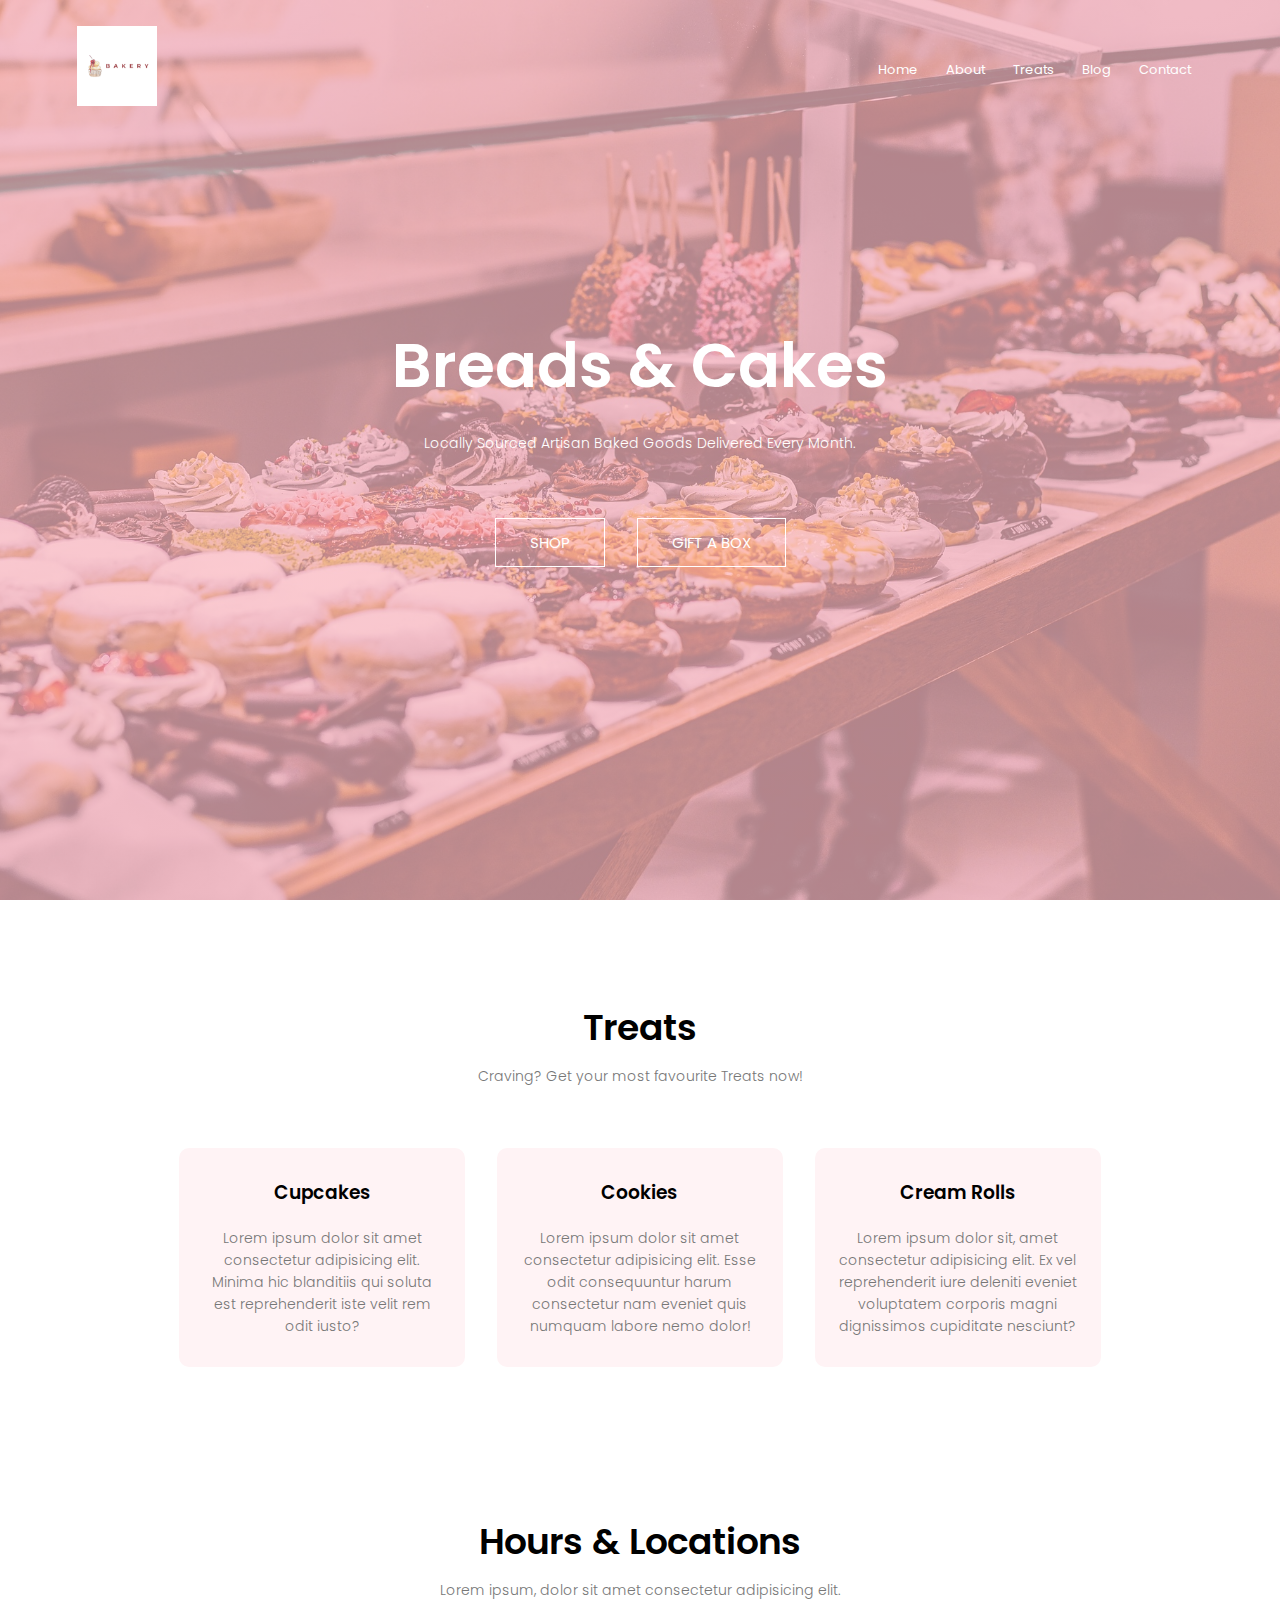
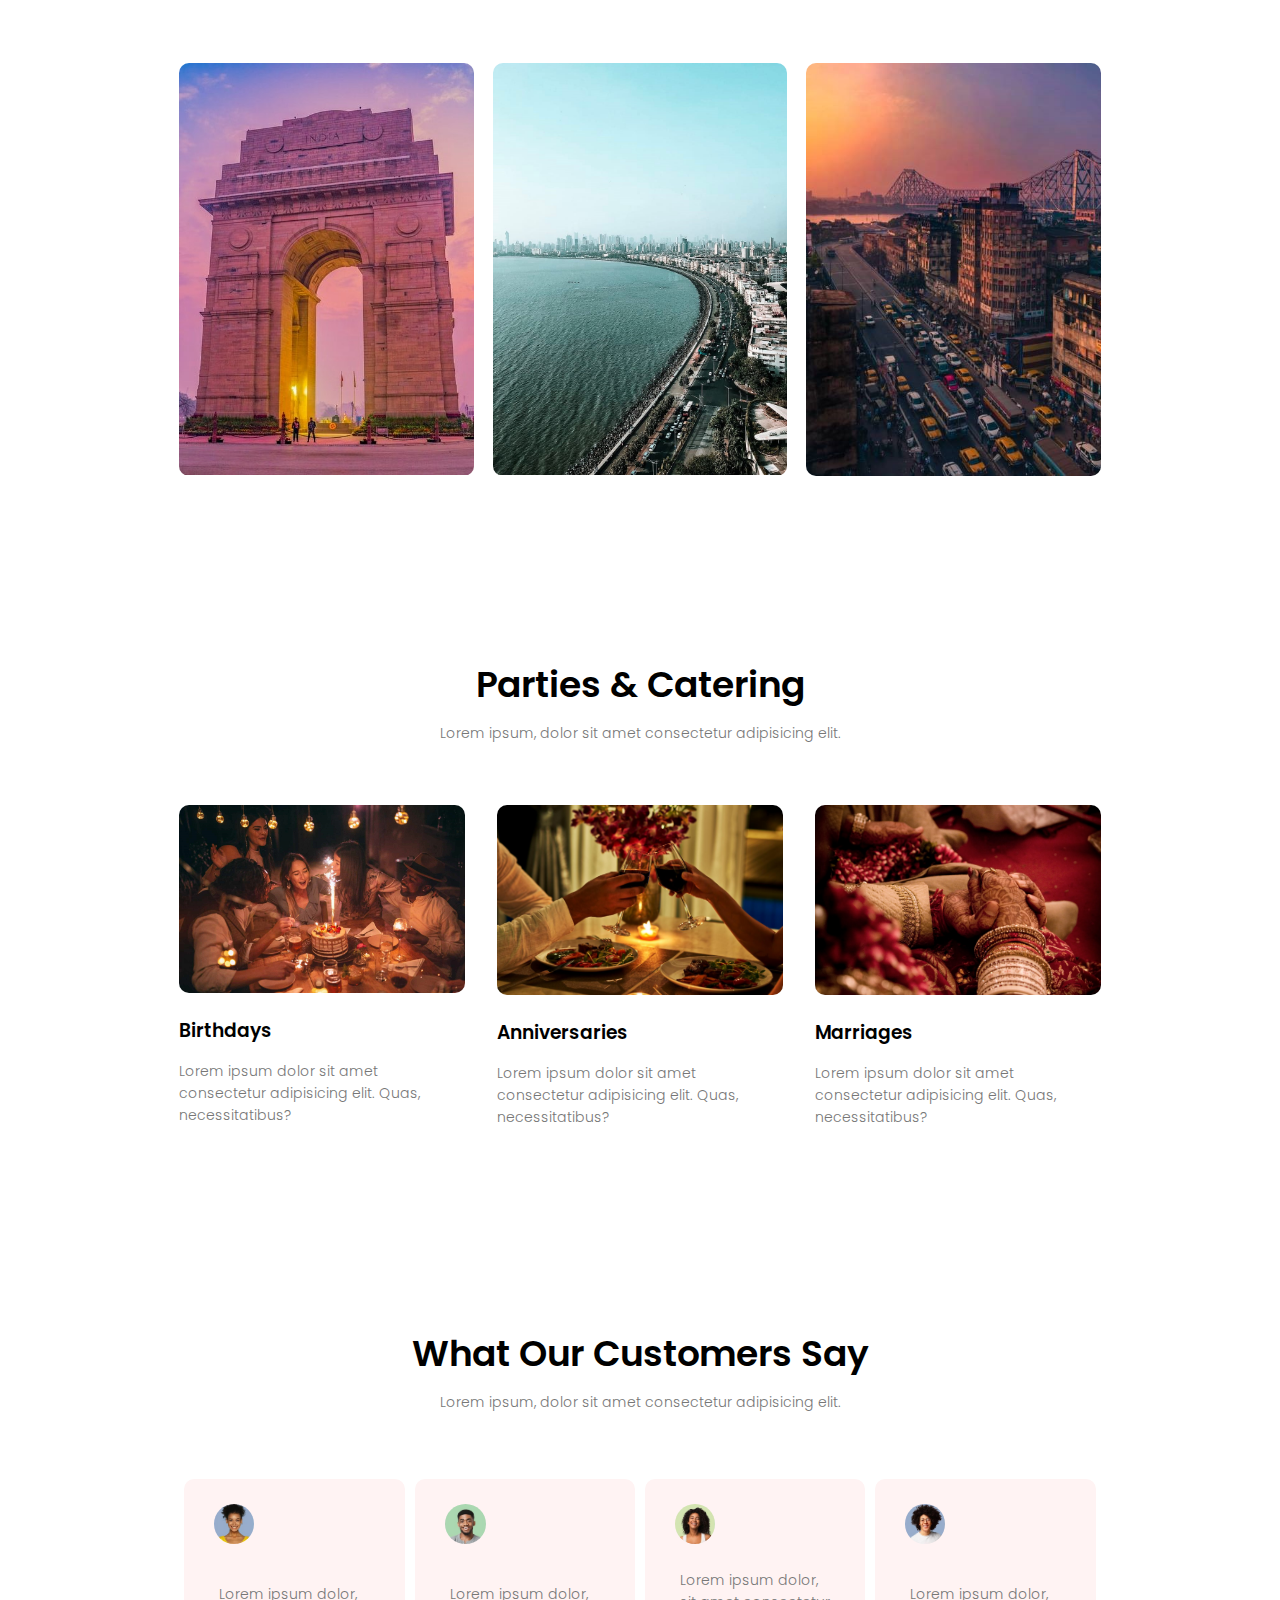
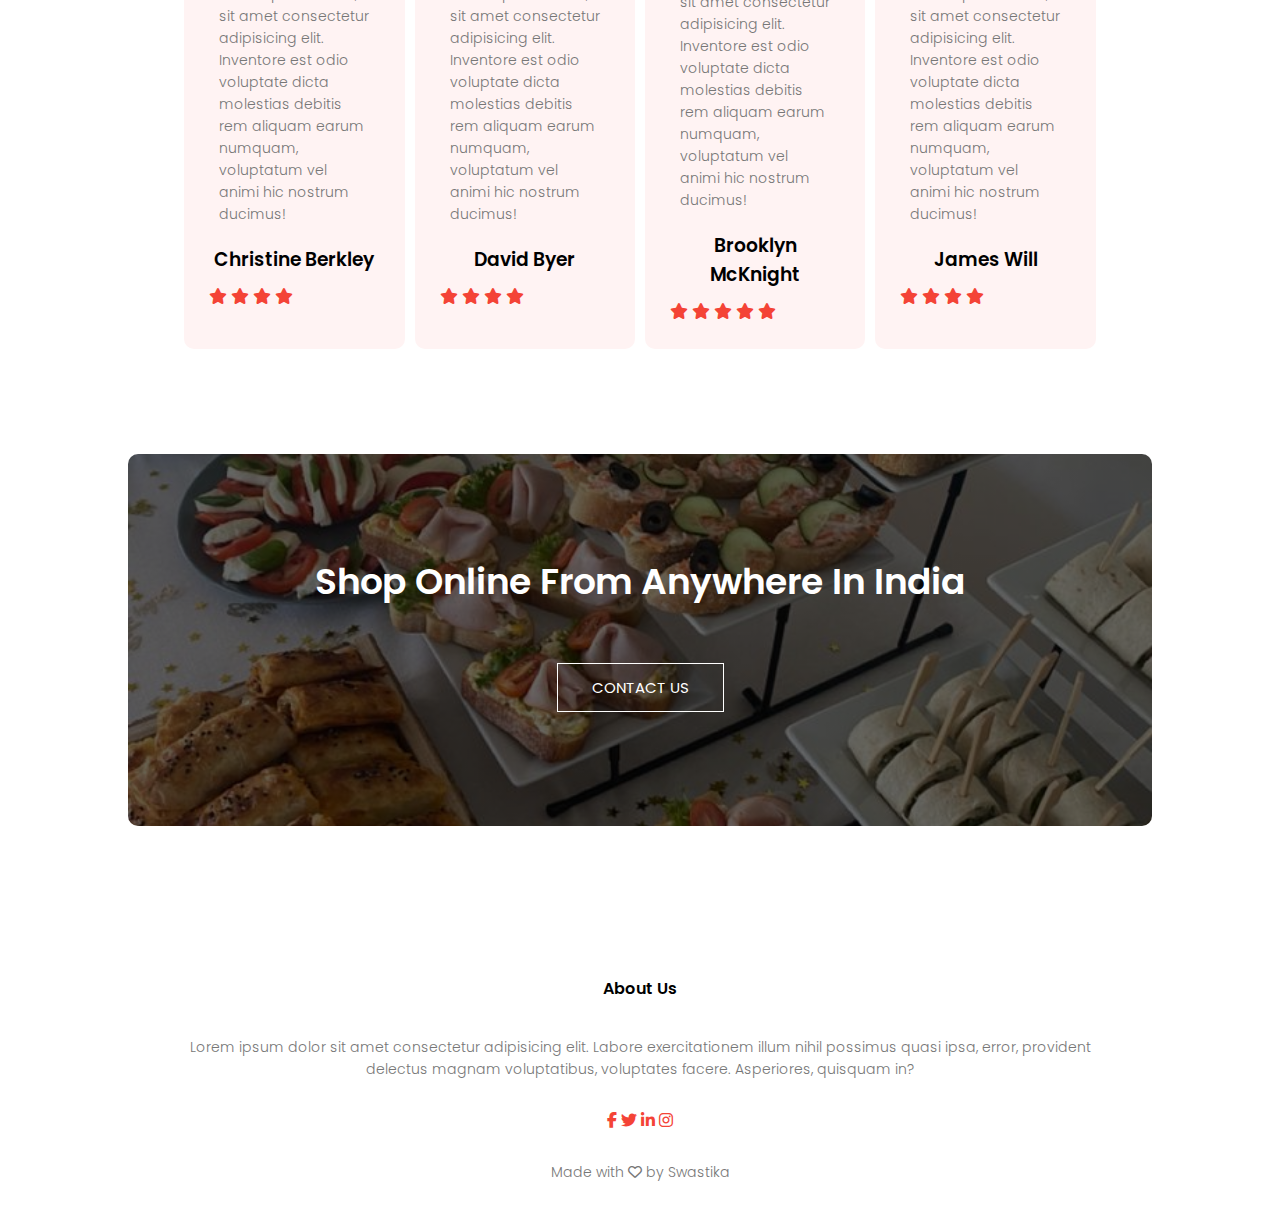
<file: index.html>
<!DOCTYPE html>
<html lang="en">
<head>
    <meta charset="UTF-8">
    <meta http-equiv="X-UA-Compatible" content="IE=edge">
    <meta name="viewport" content="width=device-width, initial-scale=1.0">
    <title>Bakery Website</title>
    <link rel="stylesheet" href="style.css">
    <link rel="preconnect" href="https://fonts.googleapis.com">
    <link rel="preconnect" href="https://fonts.gstatic.com" crossorigin>
    <link href="https://fonts.googleapis.com/css2?family=Poppins:ital,wght@0,100;0,200;0,300;0,400;0,500;0,600;0,700;1,100;1,600&display=swap" rel="stylesheet">
    <link href="https://cdnjs.cloudflare.com/ajax/libs/font-awesome/6.1.1/css/all.min.css" rel="stylesheet">
</head>
<body>
    <section class="header">
        <nav>
            <a href="index.html"><img src="images/Bakery.png" height="80px"></a>
            <div class="nav-links" id="navLinks">
                <i class="fa fa-times" onclick="hideMenu()"></i>
                <ul>
                    <li><a href="index.html">Home</a></li>
                    <li><a href="about.html">About</a></li>
                    <li><a href="treats.html">Treats</a></li>
                    <!-- <li><a href="">Hours & Locations</a></li> -->
                    <li><a href="blog.html">Blog</a></li>
                    <li><a href="contact.html">Contact</a></li>
                </ul>
            </div>
            <i class="fa fa-bars" onclick="showMenu()"></i>
        </nav>
        <div class="text-box">
            <h1>Breads & Cakes</h1>
            <p>Locally Sourced Artisan Baked Goods Delivered Every Month.</p>
            <a href="" class="hero-btn">SHOP</a>
            <a href="" class="hero-btn">GIFT A BOX</a>
        </div>
    </section>
    <!-- Treats -->
    <section class="treats">
        <h1>Treats</h1>
        <p>Craving? Get your most favourite Treats now!</p>
        <div class="row">
            <div class="treats-col">
                <h3>Cupcakes</h3>
                <p>Lorem ipsum dolor sit amet consectetur adipisicing elit. Minima hic blanditiis qui soluta est reprehenderit iste velit rem odit iusto?</p>
            </div>
            <div class="treats-col">
                <h3>Cookies</h3>
                <p>Lorem ipsum dolor sit amet consectetur adipisicing elit. Esse odit consequuntur harum consectetur nam eveniet quis numquam labore nemo dolor!</p>
            </div>
            <div class="treats-col">
                <h3>Cream Rolls</h3>
                <p>Lorem ipsum dolor sit, amet consectetur adipisicing elit. Ex vel reprehenderit iure deleniti eveniet voluptatem corporis magni dignissimos cupiditate nesciunt?</p>
            </div>
        </div>
    </section>
    <!-- Hours & Locations -->
    <section class="hoursnlocations">
        <h1>Hours & Locations</h1>
        <p>Lorem ipsum, dolor sit amet consectetur adipisicing elit.</p>
        <div class="row">
            <div class="campus-col">
                <img src="images/Delhi.jpg" alt="">
                <div class="layer">
                    <h3>NEW DELHI</h3>
                </div>
            </div>
            <div class="campus-col">
                <img src="images/mumbai1.jpg" alt="">
                <div class="layer">
                    <h3>MUMBAI</h3>
                </div>
            </div>
            <div class="campus-col">
                <img src="images/kolkata1.jpg" alt="">
                <div class="layer">
                    <h3>KOLKATA</h3>
                </div>
            </div>
        </div>
    </section>
    <!-- Parties & Catering -->
    <section class="partiesncatering">
        <h1>Parties & Catering</h1>
        <p>Lorem ipsum, dolor sit amet consectetur adipisicing elit.</p>
        <div class="row">
            <div class="pnc-col">
                <img src="images/birthday.jpg">
                <h3>Birthdays</h3>
                <p>Lorem ipsum dolor sit amet consectetur adipisicing elit. Quas, necessitatibus?</p>
            </div>
            <div class="pnc-col">
                <img src="images/anniversary.jpeg">
                <h3>Anniversaries</h3>
                <p>Lorem ipsum dolor sit amet consectetur adipisicing elit. Quas, necessitatibus?</p>
            </div>
            <div class="pnc-col">
                <img src="images/marriage1.jpg">
                <h3>Marriages</h3>
                <p>Lorem ipsum dolor sit amet consectetur adipisicing elit. Quas, necessitatibus?</p>
            </div>
        </div>
    </section>
    <!-- Testimonials -->
    <section class="testimonials">
        <h1>What Our Customers Say</h1>
        <p>Lorem ipsum, dolor sit amet consectetur adipisicing elit.</p>
        <div class="row">
            <div class="testimonial-col">
                <img src="images/user1.jpg">
                <div>
                    <p>Lorem ipsum dolor, sit amet consectetur adipisicing elit. Inventore est odio voluptate dicta molestias debitis rem aliquam earum numquam, voluptatum vel animi hic nostrum ducimus!</p>
                    <h3>Christine Berkley</h3>
                    <i class="fa fa-star"></i>
                    <i class="fa fa-star"></i>
                    <i class="fa fa-star"></i>
                    <i class="fa fa-star"></i>
                    <i class="fa fa-star-o"></i>
                </div>
            </div>
            <div class="testimonial-col">
                <img src="images/user2.jpg">
                <div>
                    <p>Lorem ipsum dolor, sit amet consectetur adipisicing elit. Inventore est odio voluptate dicta molestias debitis rem aliquam earum numquam, voluptatum vel animi hic nostrum ducimus!</p>
                    <h3>David Byer</h3>
                    <i class="fa fa-star"></i>
                    <i class="fa fa-star"></i>
                    <i class="fa fa-star"></i>
                    <i class="fa fa-star"></i>
                    <i class="fa fa-star-half-o"></i>
                </div>
            </div>
            <div class="testimonial-col">
                <img src="images/user3.jpg">
                <div>
                    <p>Lorem ipsum dolor, sit amet consectetur adipisicing elit. Inventore est odio voluptate dicta molestias debitis rem aliquam earum numquam, voluptatum vel animi hic nostrum ducimus!</p>
                    <h3>Brooklyn McKnight</h3>
                    <i class="fa fa-star"></i>
                    <i class="fa fa-star"></i>
                    <i class="fa fa-star"></i>
                    <i class="fa fa-star"></i>
                    <i class="fa fa-star"></i>
                </div>
            </div>
            <div class="testimonial-col">
                <img src="images/user4.jpg">
                <div>
                    <p>Lorem ipsum dolor, sit amet consectetur adipisicing elit. Inventore est odio voluptate dicta molestias debitis rem aliquam earum numquam, voluptatum vel animi hic nostrum ducimus!</p>
                    <h3>James Will</h3>
                    <i class="fa fa-star"></i>
                    <i class="fa fa-star"></i>
                    <i class="fa fa-star"></i>
                    <i class="fa fa-star"></i>
                    <i class="fa fa-star-o"></i>
                </div>
            </div>
        </div>
    </section>
    <!-- Call To Action -->
    <section class="cta">
        <h1>Shop Online From Anywhere In India</h1>
        <a class="hero-btn" href="contact.html">CONTACT US</a>
    </section>
    <!-- Footer -->
    <section class="footer">
        <h4>About Us</h4>
        <p>Lorem ipsum dolor sit amet consectetur adipisicing elit. Labore exercitationem illum nihil possimus quasi ipsa, error, provident <br> delectus magnam voluptatibus, voluptates facere. Asperiores, quisquam in?</p>
        <div class="icons">
            <i class="fa-brands fa-facebook-f"></i>
            <i class="fa-brands fa-twitter"></i>
            <i class="fa-brands fa-linkedin-in"></i>
            <i class="fa-brands fa-instagram"></i>
        </div>
        <p>Made with <i class="fa-regular fa-heart"></i> by Swastika</p>
    </section>





    <!-- Javascript for Toggle Menu -->
    <script>
        var navLinks = document.getElementById("navLinks");
        function showMenu(){
            navLinks.style.right = "0";
        }
        function hideMenu(){
            navLinks.style.right = "-200px";
        }
    </script>
</body>
</html>
</file>
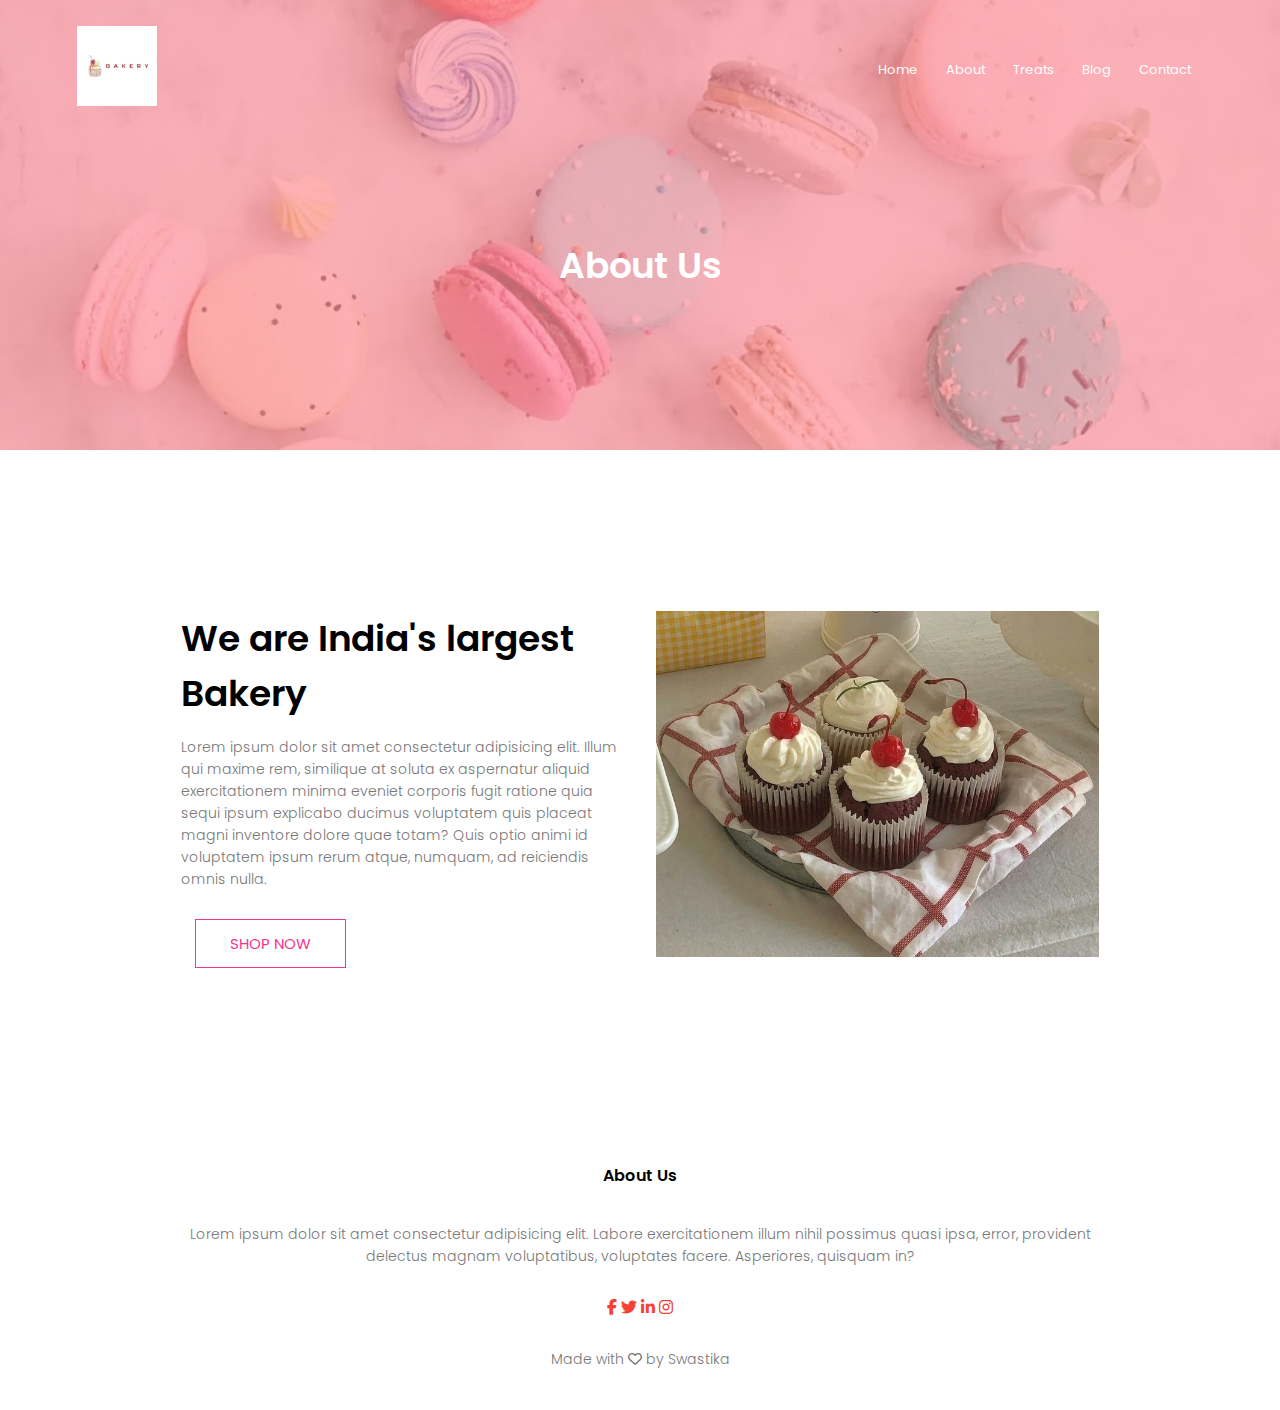
<file: about.html>
<!DOCTYPE html>
<html lang="en">
<head>
    <meta charset="UTF-8">
    <meta http-equiv="X-UA-Compatible" content="IE=edge">
    <meta name="viewport" content="width=device-width, initial-scale=1.0">
    <title>Bakery Website</title>
    <link rel="stylesheet" href="style.css">
    <link rel="preconnect" href="https://fonts.googleapis.com">
    <link rel="preconnect" href="https://fonts.gstatic.com" crossorigin>
    <link href="https://fonts.googleapis.com/css2?family=Poppins:ital,wght@0,100;0,200;0,300;0,400;0,500;0,600;0,700;1,100;1,600&display=swap" rel="stylesheet">
    <link href="https://cdnjs.cloudflare.com/ajax/libs/font-awesome/6.1.1/css/all.min.css" rel="stylesheet">
</head>
<body>
    <section class="sub-header">
        <nav>
            <a href="index.html"><img src="images/Bakery.png" height="80px"></a>
            <div class="nav-links" id="navLinks">
                <i class="fa fa-times" onclick="hideMenu()"></i>
                <ul>
                    <li><a href="index.html">Home</a></li>
                    <li><a href="about.html">About</a></li>
                    <li><a href="treats.html">Treats</a></li>
                    <!-- <li><a href="">Hours & Locations</a></li> -->
                    <li><a href="blog.html">Blog</a></li>
                    <li><a href="contact.html">Contact</a></li>
                </ul>
            </div>
            <i class="fa fa-bars" onclick="showMenu()"></i>
        </nav>
        <h1>About Us</h1>
    </section>
    <!-- About Us Content -->
    <section class="about-us">
        <div class="row">
            <div class="about-col">
                <h1>We are India's largest Bakery</h1>
                <p>Lorem ipsum dolor sit amet consectetur adipisicing elit. Illum qui maxime rem, similique at soluta ex aspernatur aliquid exercitationem minima eveniet corporis fugit ratione quia sequi ipsum explicabo ducimus voluptatem quis placeat magni inventore dolore quae totam? Quis optio animi id voluptatem ipsum rerum atque, numquam, ad reiciendis omnis nulla.</p>
                <a class="hero-btn red-btn" href="">SHOP NOW</a>
            </div>
            <div class="about-col">
                <img src="images/Aboutus.jpg" alt="">
            </div>
        </div>
    </section>


    <!-- Footer -->
    <section class="footer">
        <h4>About Us</h4>
        <p>Lorem ipsum dolor sit amet consectetur adipisicing elit. Labore exercitationem illum nihil possimus quasi ipsa, error, provident <br> delectus magnam voluptatibus, voluptates facere. Asperiores, quisquam in?</p>
        <div class="icons">
            <i class="fa-brands fa-facebook-f"></i>
            <i class="fa-brands fa-twitter"></i>
            <i class="fa-brands fa-linkedin-in"></i>
            <i class="fa-brands fa-instagram"></i>
        </div>
        <p>Made with <i class="fa-regular fa-heart"></i> by Swastika</p>
    </section>





    <!-- Javascript for Toggle Menu -->
    <script>
        var navLinks = document.getElementById("navLinks");
        function showMenu(){
            navLinks.style.right = "0";
        }
        function hideMenu(){
            navLinks.style.right = "-200px";
        }
    </script>
</body>
</html>
</file>
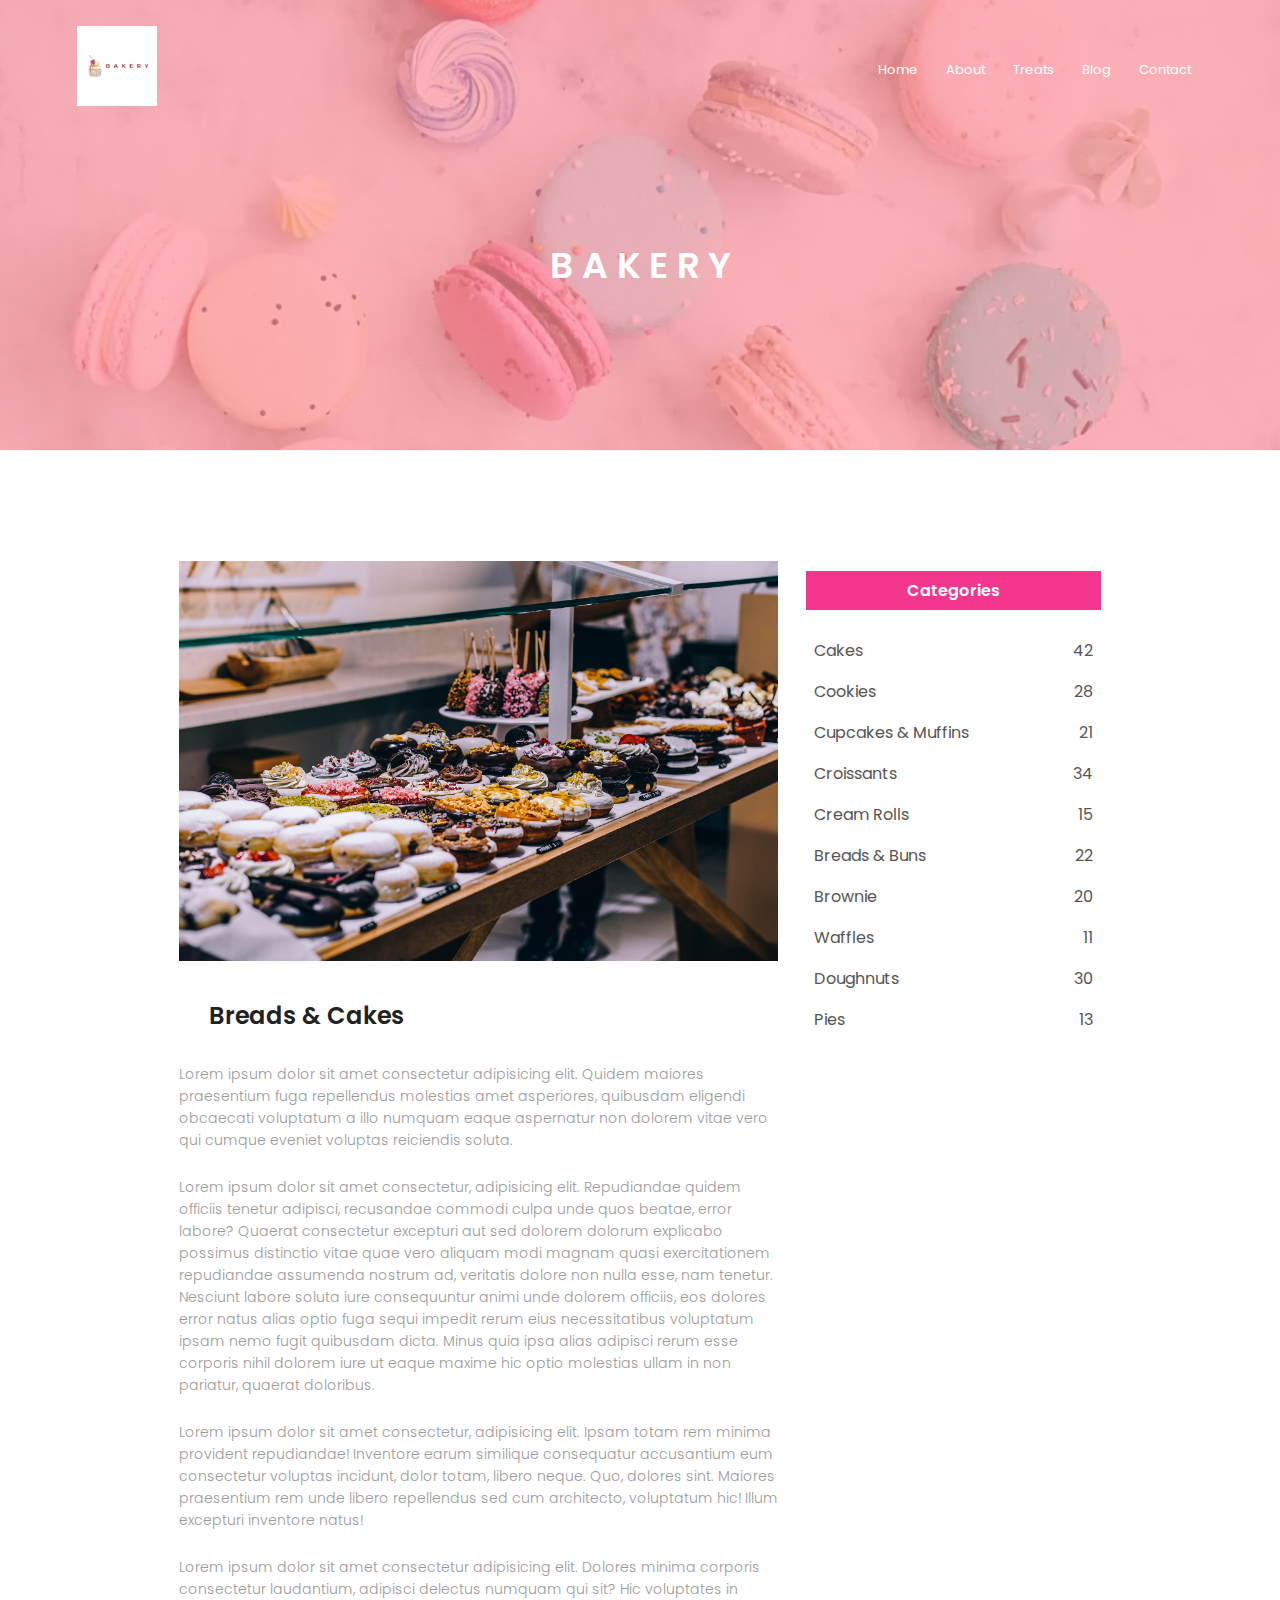
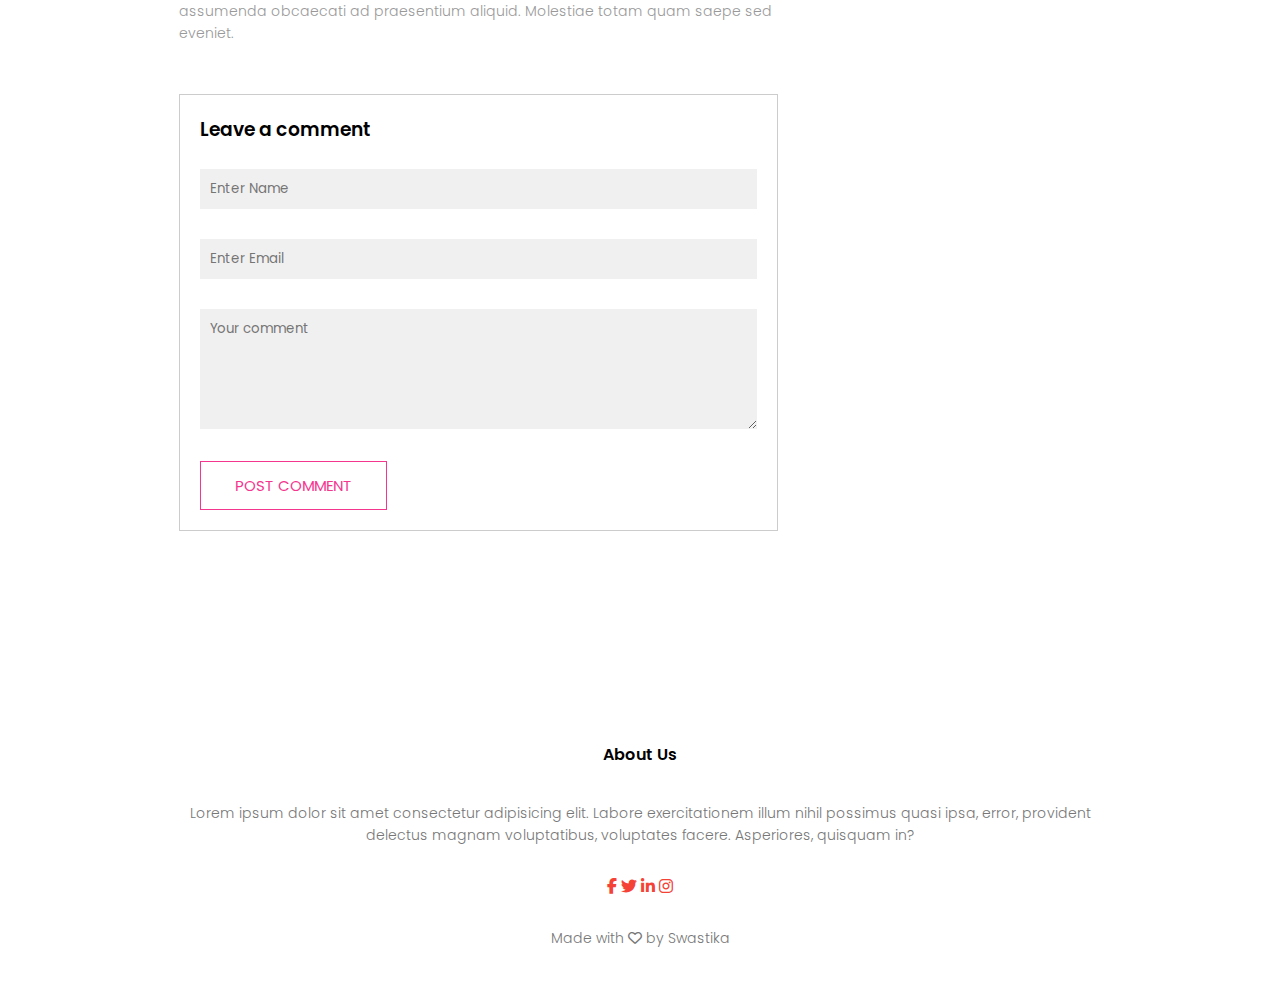
<file: blog.html>
<!DOCTYPE html>
<html lang="en">
<head>
    <meta charset="UTF-8">
    <meta http-equiv="X-UA-Compatible" content="IE=edge">
    <meta name="viewport" content="width=device-width, initial-scale=1.0">
    <title>Bakery Website</title>
    <link rel="stylesheet" href="style.css">
    <link rel="preconnect" href="https://fonts.googleapis.com">
    <link rel="preconnect" href="https://fonts.gstatic.com" crossorigin>
    <link href="https://fonts.googleapis.com/css2?family=Poppins:ital,wght@0,100;0,200;0,300;0,400;0,500;0,600;0,700;1,100;1,600&display=swap" rel="stylesheet">
    <link href="https://cdnjs.cloudflare.com/ajax/libs/font-awesome/6.1.1/css/all.min.css" rel="stylesheet">
</head>
<body>
    <section class="sub-header">
        <nav>
            <a href="index.html"><img src="images/Bakery.png" height="80px"></a>
            <div class="nav-links" id="navLinks">
                <i class="fa fa-times" onclick="hideMenu()"></i>
                <ul>
                    <li><a href="index.html">Home</a></li>
                    <li><a href="about.html">About</a></li>
                    <li><a href="treats.html">Treats</a></li>
                    <!-- <li><a href="">Hours & Locations</a></li> -->
                    <li><a href="blog.html">Blog</a></li>
                    <li><a href="contact.html">Contact</a></li>
                </ul>
            </div>
            <i class="fa fa-bars" onclick="showMenu()"></i>
        </nav>
        <h1>B A K E R Y</h1>
    </section>
    <!-- blog page content -->
    <section class="blog-content">
        <div class="row">
            <div class="blog-left">
                <img src="images/bakery.jpg" alt="">
                <h2>Breads & Cakes</h2>
                <p>Lorem ipsum dolor sit amet consectetur adipisicing elit. Quidem maiores praesentium fuga repellendus molestias amet asperiores, quibusdam eligendi obcaecati voluptatum a illo numquam eaque aspernatur non dolorem vitae vero qui cumque eveniet voluptas reiciendis soluta.</p>
                <br>
                <p>Lorem ipsum dolor sit amet consectetur, adipisicing elit. Repudiandae quidem officiis tenetur adipisci, recusandae commodi culpa unde quos beatae, error labore? Quaerat consectetur excepturi aut sed dolorem dolorum explicabo possimus distinctio vitae quae vero aliquam modi magnam quasi exercitationem repudiandae assumenda nostrum ad, veritatis dolore non nulla esse, nam tenetur. Nesciunt labore soluta iure consequuntur animi unde dolorem officiis, eos dolores error natus alias optio fuga sequi impedit rerum eius necessitatibus voluptatum ipsam nemo fugit quibusdam dicta. Minus quia ipsa alias adipisci rerum esse corporis nihil dolorem iure ut eaque maxime hic optio molestias ullam in non pariatur, quaerat doloribus.</p>
                <br>
                <p>Lorem ipsum dolor sit amet consectetur, adipisicing elit. Ipsam totam rem minima provident repudiandae! Inventore earum similique consequatur accusantium eum consectetur voluptas incidunt, dolor totam, libero neque. Quo, dolores sint. Maiores praesentium rem unde libero repellendus sed cum architecto, voluptatum hic! Illum excepturi inventore natus!</p>
                <br>
                <p>Lorem ipsum dolor sit amet consectetur adipisicing elit. Dolores minima corporis consectetur laudantium, adipisci delectus numquam qui sit? Hic voluptates in assumenda obcaecati ad praesentium aliquid. Molestiae totam quam saepe sed eveniet.</p>

                <div class="comment-box">
                    <h3>Leave a comment</h3>
                    <form action="" class="comment-form">
                        <input type="text" placeholder="Enter Name">
                        <input type="email" placeholder="Enter Email">
                        <textarea rows="5" placeholder="Your comment"></textarea>
                        <button type="submit" class="hero-btn red-btn">POST COMMENT</button>
                    </form>
                </div>

            </div>
            <div class="blog-right">
                <h3>Categories</h3>
            <div>
                <span>Cakes</span>
                <span>42</span>
            </div>
            <div>
                <span>Cookies</span>
                <span>28</span>
            </div>
            <div>
                <span>Cupcakes & Muffins</span>
                <span>21</span>
            </div>
            <div>
                <span>Croissants</span>
                <span>34</span>
            </div>
            <div>
                <span>Cream Rolls</span>
                <span>15</span>
            </div>
            <div>
                <span>Breads & Buns</span>
                <span>22</span>
            </div>
            <div>
                <span>Brownie</span>
                <span>20</span>
            </div>
            <div>
                <span>Waffles</span>
                <span>11</span>
            </div>
            <div>
                <span>Doughnuts</span>
                <span>30</span>
            </div>
            <div>
                <span>Pies</span>
                <span>13</span>
            </div>
            </div>
        </div>
    </section>

    <!-- Footer -->
    <section class="footer">
        <h4>About Us</h4>
        <p>Lorem ipsum dolor sit amet consectetur adipisicing elit. Labore exercitationem illum nihil possimus quasi ipsa, error, provident <br> delectus magnam voluptatibus, voluptates facere. Asperiores, quisquam in?</p>
        <div class="icons">
            <i class="fa-brands fa-facebook-f"></i>
            <i class="fa-brands fa-twitter"></i>
            <i class="fa-brands fa-linkedin-in"></i>
            <i class="fa-brands fa-instagram"></i>
        </div>
        <p>Made with <i class="fa-regular fa-heart"></i> by Swastika</p>
    </section>





    <!-- Javascript for Toggle Menu -->
    <script>
        var navLinks = document.getElementById("navLinks");
        function showMenu(){
            navLinks.style.right = "0";
        }
        function hideMenu(){
            navLinks.style.right = "-200px";
        }
    </script>
</body>
</html>
</file>
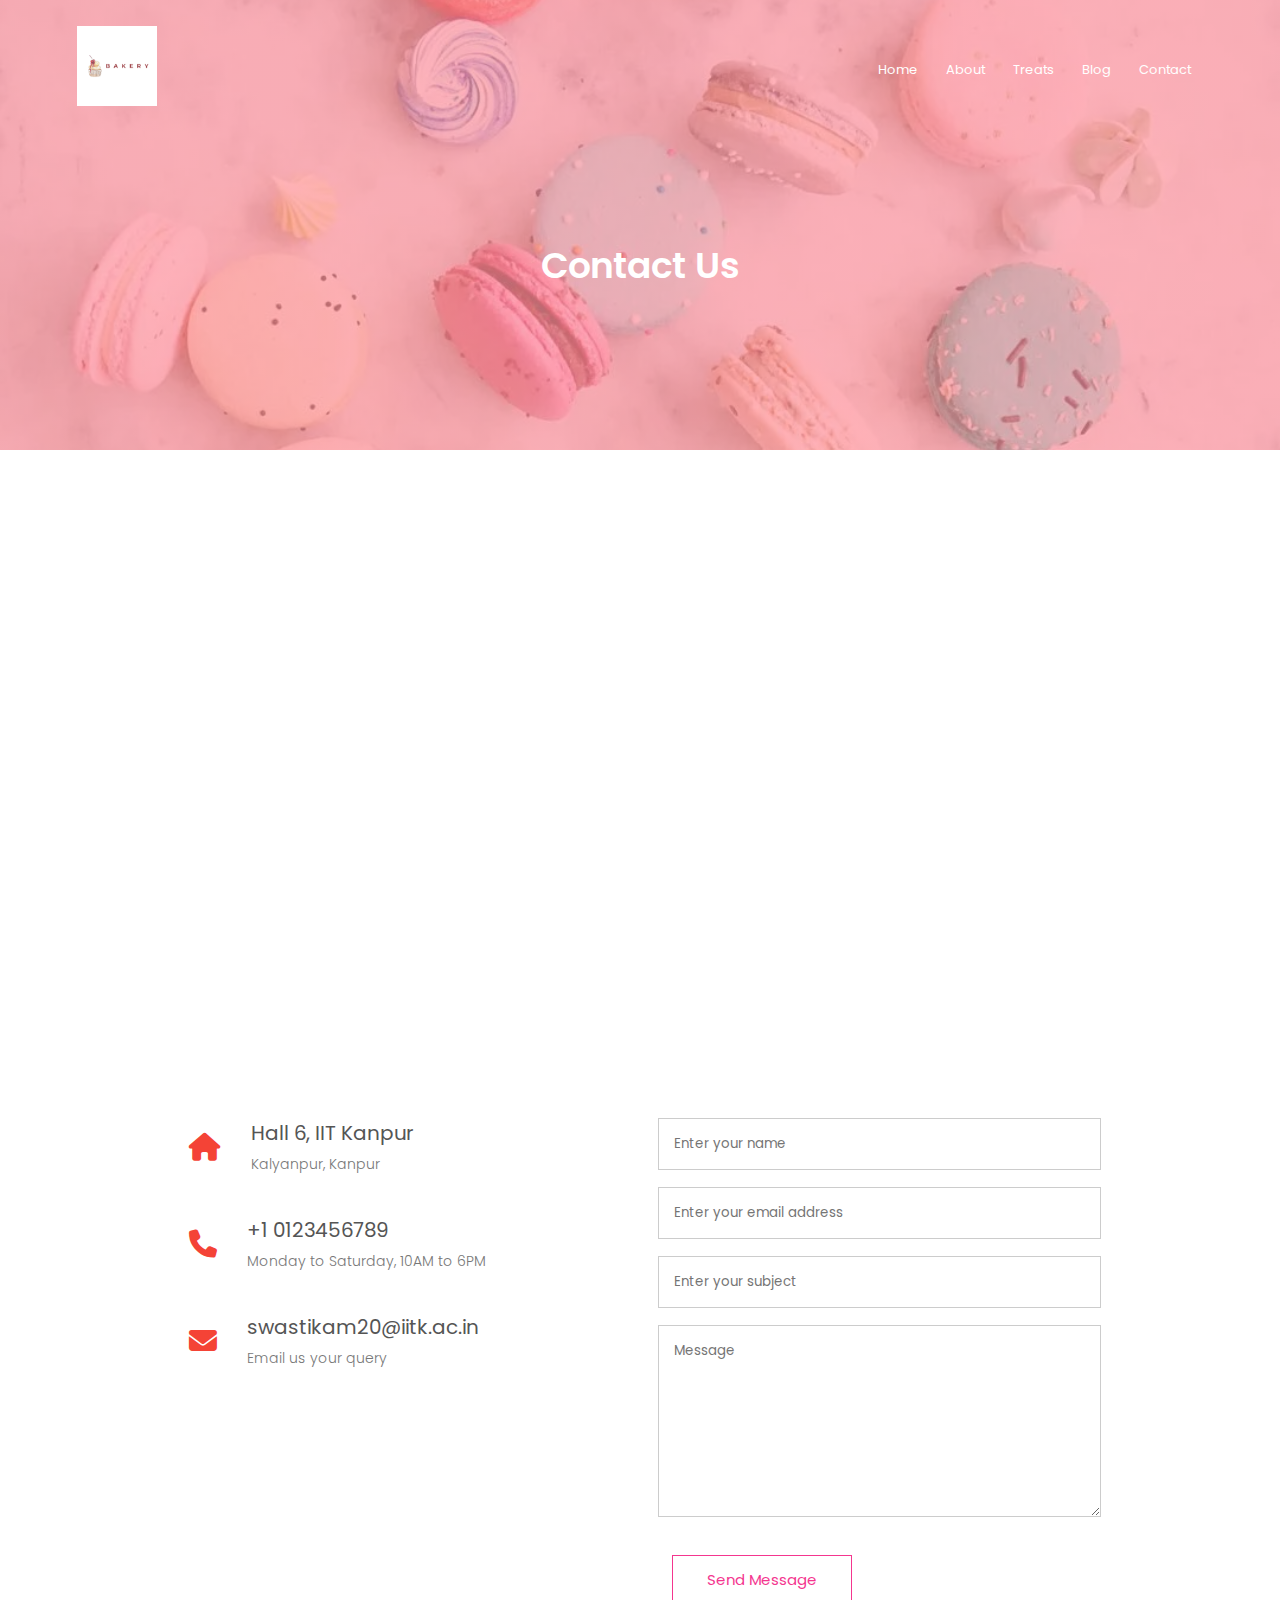
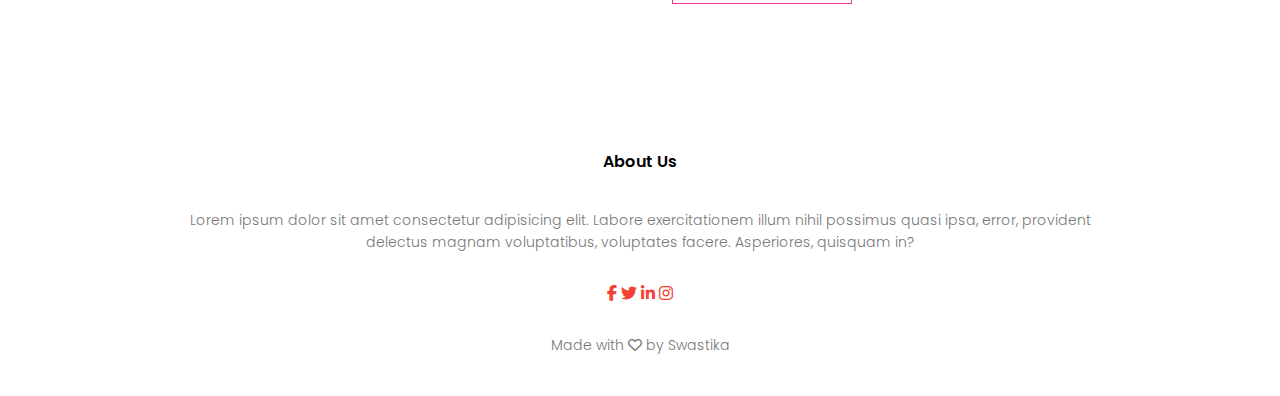
<file: contact.html>
<!DOCTYPE html>
<html lang="en">
<head>
    <meta charset="UTF-8">
    <meta http-equiv="X-UA-Compatible" content="IE=edge">
    <meta name="viewport" content="width=device-width, initial-scale=1.0">
    <title>Bakery Website</title>
    <link rel="stylesheet" href="style.css">
    <link rel="preconnect" href="https://fonts.googleapis.com">
    <link rel="preconnect" href="https://fonts.gstatic.com" crossorigin>
    <link href="https://fonts.googleapis.com/css2?family=Poppins:ital,wght@0,100;0,200;0,300;0,400;0,500;0,600;0,700;1,100;1,600&display=swap" rel="stylesheet">
    <link href="https://cdnjs.cloudflare.com/ajax/libs/font-awesome/6.1.1/css/all.min.css" rel="stylesheet">
</head>
<body>
    <section class="sub-header">
        <nav>
            <a href="index.html"><img src="images/Bakery.png" height="80px"></a>
            <div class="nav-links" id="navLinks">
                <i class="fa fa-times" onclick="hideMenu()"></i>
                <ul>
                    <li><a href="index.html">Home</a></li>
                    <li><a href="about.html">About</a></li>
                    <li><a href="treats.html">Treats</a></li>
                    <!-- <li><a href="">Hours & Locations</a></li> -->
                    <li><a href="blog.html">Blog</a></li>
                    <li><a href="contact.html">Contact</a></li>
                </ul>
            </div>
            <i class="fa fa-bars" onclick="showMenu()"></i>
        </nav>
        <h1>Contact Us</h1>
    </section>
    <!-- Contact Us -->
    <section class="location">
        <iframe src="https://www.google.com/maps/embed?pb=!1m18!1m12!1m3!1d17613.322046305464!2d80.23454171737627!3d26.503647336412254!2m3!1f0!2f0!3f0!3m2!1i1024!2i768!4f13.1!3m3!1m2!1s0x399c3701c4a8be71%3A0x3afbe880abc38436!2sIndian%20Institute%20of%20Technology%20Kanpur!5e0!3m2!1sen!2sin!4v1657045732330!5m2!1sen!2sin" width="600" height="450" style="border:0;" allowfullscreen="" loading="lazy" referrerpolicy="no-referrer-when-downgrade"></iframe>
    </section>
    <section class="contact-us">
      <div class="row">
        <div class="contact-col">
            <div>
                <i class="fa fa-home"></i>
                <span>
                    <h5>Hall 6, IIT Kanpur</h5>
                    <p>Kalyanpur, Kanpur</p>
                </span>
            </div>
            <div>
                <i class="fa fa-phone"></i>
                <span>
                    <h5>+1 0123456789</h5>
                    <p>Monday to Saturday, 10AM to 6PM</p>
                </span>
            </div>
            <div>
                <i class="fa fa-envelope"></i>
                <span>
                    <h5>swastikam20@iitk.ac.in</h5>
                    <p>Email us your query</p>
                </span>
            </div>
        </div>
        <div class="contact-col">
            <form action="formhandler.php" method="post">
                <input type="text" name="name" placeholder="Enter your name" required>
                <input type="email" name="email" placeholder="Enter your email address" required>
                <input type="text" name="subject" placeholder="Enter your subject" required>
                <textarea rows="8" name="message" placeholder="Message" required></textarea>
                <button type="submit" class="hero-btn red-btn">Send Message</button>
            </form>
        </div>
       </div>
    </section>
    


    <!-- Footer -->
    <section class="footer">
        <h4>About Us</h4>
        <p>Lorem ipsum dolor sit amet consectetur adipisicing elit. Labore exercitationem illum nihil possimus quasi ipsa, error, provident <br> delectus magnam voluptatibus, voluptates facere. Asperiores, quisquam in?</p>
        <div class="icons">
            <i class="fa-brands fa-facebook-f"></i>
            <i class="fa-brands fa-twitter"></i>
            <i class="fa-brands fa-linkedin-in"></i>
            <i class="fa-brands fa-instagram"></i>
        </div>
        <p>Made with <i class="fa-regular fa-heart"></i> by Swastika</p>
    </section>





    <!-- Javascript for Toggle Menu -->
    <script>
        var navLinks = document.getElementById("navLinks");
        function showMenu(){
            navLinks.style.right = "0";
        }
        function hideMenu(){
            navLinks.style.right = "-200px";
        }
    </script>
</body>
</html>
</file>
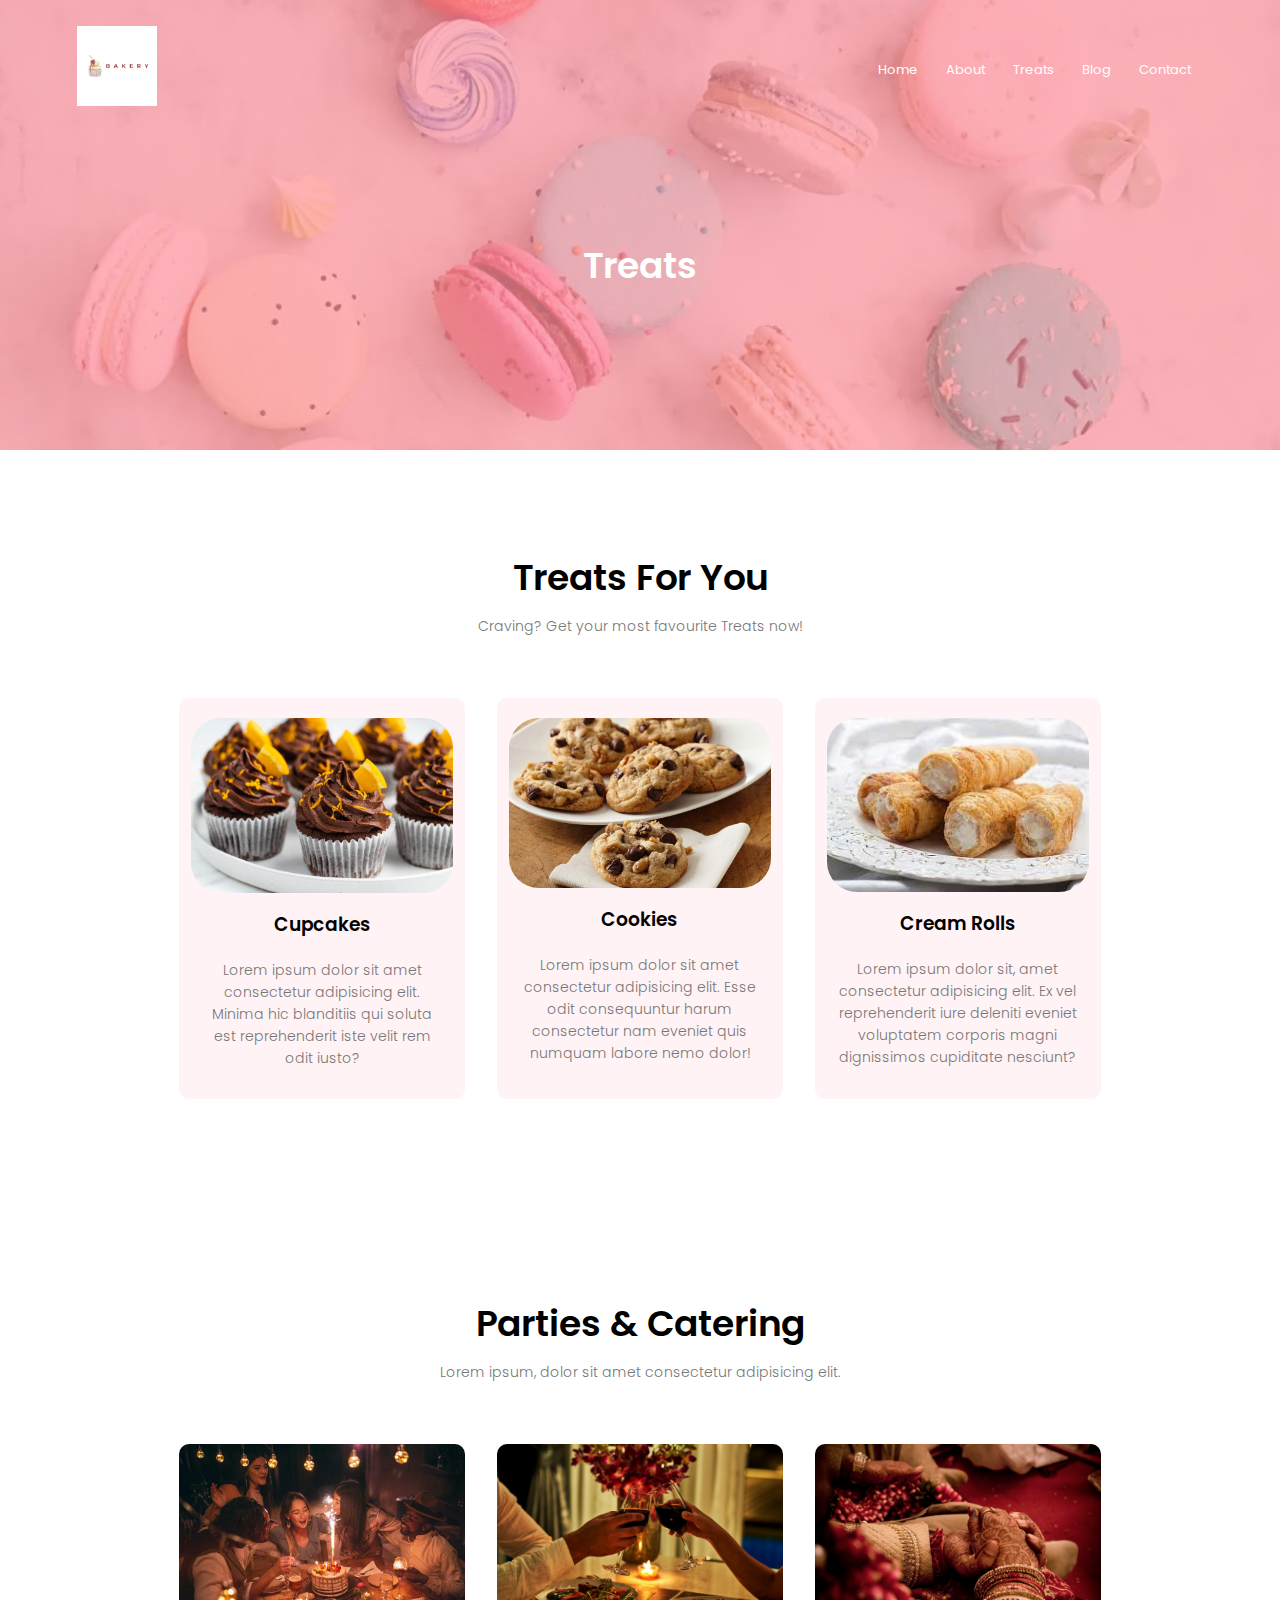
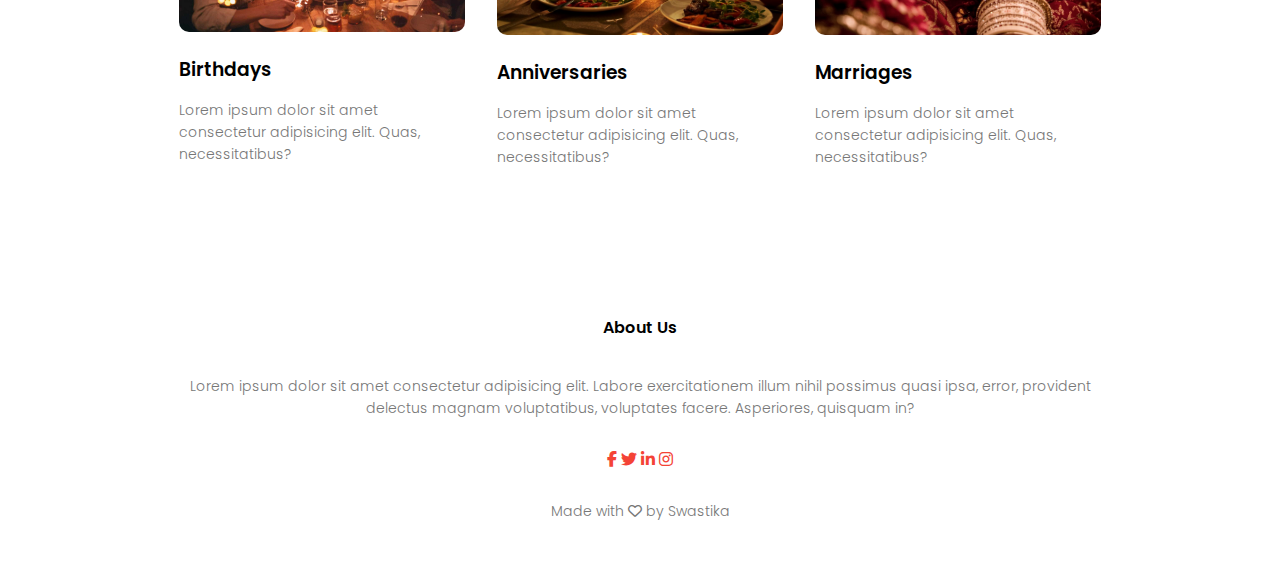
<file: treats.html>
<!DOCTYPE html>
<html lang="en">
<head>
    <meta charset="UTF-8">
    <meta http-equiv="X-UA-Compatible" content="IE=edge">
    <meta name="viewport" content="width=device-width, initial-scale=1.0">
    <title>Bakery Website</title>
    <link rel="stylesheet" href="style.css">
    <link rel="preconnect" href="https://fonts.googleapis.com">
    <link rel="preconnect" href="https://fonts.gstatic.com" crossorigin>
    <link href="https://fonts.googleapis.com/css2?family=Poppins:ital,wght@0,100;0,200;0,300;0,400;0,500;0,600;0,700;1,100;1,600&display=swap" rel="stylesheet">
    <link href="https://cdnjs.cloudflare.com/ajax/libs/font-awesome/6.1.1/css/all.min.css" rel="stylesheet">
</head>
<body>
    <section class="sub-header">
        <nav>
            <a href="index.html"><img src="images/Bakery.png" height="80px"></a>
            <div class="nav-links" id="navLinks">
                <i class="fa fa-times" onclick="hideMenu()"></i>
                <ul>
                    <li><a href="index.html">Home</a></li>
                    <li><a href="about.html">About</a></li>
                    <li><a href="treats.html">Treats</a></li>
                    <!-- <li><a href="">Hours & Locations</a></li> -->
                    <li><a href="blog.html">Blog</a></li>
                    <li><a href="contact.html">Contact</a></li>
                </ul>
            </div>
            <i class="fa fa-bars" onclick="showMenu()"></i>
        </nav>
        <h1>Treats</h1>
    </section>
    <!-- Treats -->
    <section class="treats">
        <h1>Treats For You</h1>
        <p>Craving? Get your most favourite Treats now!</p>
        <div class="row">
            <div class="treats-col">
                <img src="images/cupcakes1.jpg" alt="">
                <h3>Cupcakes</h3>
                <p>Lorem ipsum dolor sit amet consectetur adipisicing elit. Minima hic blanditiis qui soluta est reprehenderit iste velit rem odit iusto?</p>
            </div>
            <div class="treats-col">
                <img src="images/cookies.jpg" alt="">
                <h3>Cookies</h3>
                <p>Lorem ipsum dolor sit amet consectetur adipisicing elit. Esse odit consequuntur harum consectetur nam eveniet quis numquam labore nemo dolor!</p>
            </div>
            <div class="treats-col">
                <img src="images/creamrolls.jpg" alt="">
                <h3>Cream Rolls</h3>
                <p>Lorem ipsum dolor sit, amet consectetur adipisicing elit. Ex vel reprehenderit iure deleniti eveniet voluptatem corporis magni dignissimos cupiditate nesciunt?</p>
            </div>
        </div>
    </section>
    <!-- Parties & Catering -->
    <section class="partiesncatering">
        <h1>Parties & Catering</h1>
        <p>Lorem ipsum, dolor sit amet consectetur adipisicing elit.</p>
        <div class="row">
            <div class="pnc-col">
                <img src="images/birthday.jpg">
                <h3>Birthdays</h3>
                <p>Lorem ipsum dolor sit amet consectetur adipisicing elit. Quas, necessitatibus?</p>
            </div>
            <div class="pnc-col">
                <img src="images/anniversary.jpeg">
                <h3>Anniversaries</h3>
                <p>Lorem ipsum dolor sit amet consectetur adipisicing elit. Quas, necessitatibus?</p>
            </div>
            <div class="pnc-col">
                <img src="images/marriage1.jpg">
                <h3>Marriages</h3>
                <p>Lorem ipsum dolor sit amet consectetur adipisicing elit. Quas, necessitatibus?</p>
            </div>
        </div>
    </section>


    <!-- Footer -->
    <section class="footer">
        <h4>About Us</h4>
        <p>Lorem ipsum dolor sit amet consectetur adipisicing elit. Labore exercitationem illum nihil possimus quasi ipsa, error, provident <br> delectus magnam voluptatibus, voluptates facere. Asperiores, quisquam in?</p>
        <div class="icons">
            <i class="fa-brands fa-facebook-f"></i>
            <i class="fa-brands fa-twitter"></i>
            <i class="fa-brands fa-linkedin-in"></i>
            <i class="fa-brands fa-instagram"></i>
        </div>
        <p>Made with <i class="fa-regular fa-heart"></i> by Swastika</p>
    </section>





    <!-- Javascript for Toggle Menu -->
    <script>
        var navLinks = document.getElementById("navLinks");
        function showMenu(){
            navLinks.style.right = "0";
        }
        function hideMenu(){
            navLinks.style.right = "-200px";
        }
    </script>
</body>
</html>
</file>
<file: style.css>
*{
    margin: 0;
    padding: 0;
    font-family: 'Poppins', sans-serif;
}
.header{
    min-height: 100vh;
    width: 100%;
    background-image: linear-gradient(rgba(255,184,191, 0.7),rgba(255,184,191, 0.7)),url(images/bakery.jpg);
    background-position: center;
    background-size: cover;
    position: relative;
}
nav{
    display: flex;
    padding: 2% 6%;
    justify-content: space-between;
    align-items: center;
}
nav img{
    flex: 1;
    text-align: right;
}
.nav-links ul li{
    list-style: none;
    display: inline-block;
    padding: 8px 12px;
    position: relative;
}
.nav-links ul li a{
    color: #fff;
    text-decoration: none;
    font-size: 13px;
}
.nav-links ul li::after{
    content: '';
    width: 0%;
    height: 2px;
    background: #f4368f;
    display: block;
    margin: auto;
    transition: 0.5s;
}
.nav-links ul li:hover::after{
    width: 100%;
}
.text-box{
    width: 90%;
    color: #fff;
    position: absolute;
    top: 50%;
    left: 50%;
    transform: translate(-50%,-50%);
    text-align: center;
}
.text-box h1{
    font-size: 62px;
}
.text-box p{
    margin: 10px 0 40px;
    font-size: 14px;
    color: #fff;
}
.hero-btn{
    display: inline-block;
    text-decoration: none;
    color: #fff;
    border: 1px solid #fff;
    padding: 12px 34px;
    font-size: 15px;
    background: transparent;
    cursor: pointer;
    margin: 14px;
}
.hero-btn:hover{
    border: 1px solid #f4368f;
    background: #f4368f;
    transition: 1s;
}
nav .fa{
    display: none;
}
@media(max-width: 700px){
    .text-box h1{
        font-size: 30px;
    }
    .nav-links ul li{
        display: block;
    }
    .nav-links{
        position: fixed;
        background: #f4368f;
        height: 100vh;
        width: 200px;
        top: 0;
        right: -200px;
        text-align: left;
        z-index: 2;
        transition: 1s;
    }
    nav .fa{
        display: block;
        color: #fff;
        margin: 10px;
        font-size: 22px;
        cursor: pointer;
    }
    .nav-links ul{
        padding: 30px;
    }
}

/* Treats */

.treats{
    width: 80%;
    margin: auto;
    text-align: center;
    padding-top: 100px;
}
h1{
    font-size: 36px;
    font-weight: 600;
}
p{
    color: #777;
    font-size: 14px;
    font-weight: 300;
    line-height: 22px;
    padding: 10px;
}
.row{
    margin: 5%;
    display: flex;
    justify-content: space-between;
}
.treats-col{
    flex-basis: 31%;
    background: #fff3f5;
    border-radius: 10px;
    margin-bottom: 5%;
    padding: 20px 12px;
    box-sizing: border-box;
    transition: 0.5s;
}
h3{
    text-align: center;
    font-weight: 600;
    margin: 10px 0;
}
.treats-col:hover{
    box-shadow: 0 0 20px 0px rgba(0,0,0,0.2);
}
.treats-col img{
    width: 100%;
    border-radius: 30px;
}
@media(max-width: 700px){
    .row{
        flex-direction: column;
    }
}

/* Hours & Locations */

.hoursnlocations{
    width: 80%;
    margin: auto;
    text-align: center;
    padding-top: 50px;
}
.campus-col{
    flex-basis: 32%;
    border-radius: 10px;
    margin-bottom: 30px;
    position: relative;
    overflow: hidden;
}
.campus-col img{
    width: 100%;
    display: block;
}
.layer{
    background: transparent;
    height: 100%;
    width: 100%;
    position: absolute;
    top: 0;
    left: 0;
    transition: 0.5s;
}
.layer:hover{
    background: rgba(233, 0, 136, 0.7);
}
.layer h3{
    width: 100%;
    font-weight: 500;
    color: #fff;
    font-size: 26px;
    bottom: 0;
    left: 50%;
    transform: translateX(-50%);
    position: absolute;
    opacity: 0;
    transition: 0.5s;
}
.layer:hover h3{
    bottom: 49%;
    opacity: 1;
}

/* Parties & Catering */

.partiesncatering{
    width: 80%;
    margin: auto;
    text-align: center;
    padding-top: 100px;
}
.pnc-col{
    flex-basis: 31%;
    border-radius: 10px;
    margin-bottom: 5%;
    text-align: left;
}
.pnc-col img{
    width: 100%;
    border-radius: 10px;
}
.pnc-col p{
    padding: 0;
}
.pnc-col h3{
    margin-top: 16px;
    margin-bottom: 15px;
    text-align: left;
}

/* Testimonials */

.testimonials{
    width: 80%;
    margin: auto;
    padding-top: 100px;
    text-align: center;
}
.testimonial-col{
    flex-basis: 44%;
    flex-wrap: wrap;
    border-radius: 10px;
    margin-bottom: 5%;
    margin: 5px;
    text-align: left;
    background: #fff3f3;
    padding: 25px;
    cursor: pointer;
    display: flex;
}
.testimonial-col img{
    height: 40px;
    margin-left: 5px;
    margin-right: 30px;
    border-radius: 50%;
}
.testimonial-col p{
    margin-top: 15px;
    text-align: left;
}
.testimonial-col .fa{
    color: #f44336;
}
@media(max-width: 700px){
    .testimonial-col img{
        margin-left: 0px;
        margin-right: 15px;
    }
}

/* Call To Action */

.cta{
    margin: 100px auto;
    width: 80%;
    background-image: linear-gradient(rgba(0,0,0,0.6),rgba(0,0,0,0.6)),url(images/catering.jpg);
    background-position: center;
    background-size: cover;
    border-radius: 10px;
    text-align: center;
    padding: 100px 0;
}
.cta h1{
    color: #fff;
    margin-bottom: 40px;
    padding: 0;
}
@media(max-width: 700px){
    .cta h1{
        font-size: 21px;
    }
}

/* Footer */

.footer{
    width: 100%;
    text-align: center;
    padding: 30px 0;
}
.footer h4{
    margin-bottom: 25px;
    margin-top: 20px;
    font-weight: 600;
    color: black;
}
.icons ,fa{
    color: #f44336;
    margin: 0 13px;
    cursor: pointer;
    padding: 18px 0;
}
.fa-heart-o{
    color: #f44336;
}

/* About Us Page */

.sub-header{
    height: 50vh;
    width: 100%;
    background-image: linear-gradient(rgba(255, 147, 158, 0.7),rgba(255, 147, 158, 0.7)),url(images/baking-tout.webp);
    background-position: center;
    background-size: cover;
    text-align: center;
    color: #fff;
}
.sub-header h1{
    margin-top: 100px;
    margin-bottom: 100px;
}
.about-us{
    width: 80%;
    margin: auto;
    padding-top: 80px;
    padding-bottom: 50px;
}
.about-col{
    flex-basis: 48%;
    padding: 30px 2px;
}
.about-col img{
    width: 100%;
}
.about-col h1{
    padding-top: 0;
}
.about-col p{
    padding: 15px 0;
}
.red-btn{
    border: 1px solid #f4368f;
    background: transparent;
    color: #f4368f;
}
.red-btn:hover{
    color: #fff;
}
@media(max-width: 700px){
    .about-col h1{
        font-size: 30px;
    }
}

/* blog content */

.blog-content{
    width: 80%;
    margin: auto;
    padding: 60px 0;
}
.blog-left{
    flex-basis: 65%;
}
.blog-left img{
    width: 100%;
}
.blog-left h2{
    color: #222;
    font-weight: 600;
    margin: 30px;
}
.blog-left p{
    color: #999;
    padding: 0;
}
.blog-right{
    flex-basis: 32%;
}
.blog-right h3{
    background: #f4368f;
    color: #fff;
    padding: 7px 0;
    font-size: 16px;
    margin-bottom: 20px;
}
.blog-right div{
    display: flex;
    align-items: center;
    justify-content: space-between;
    color: #555;
    padding: 8px;
    box-sizing: border-box;
}
.comment-box{
    border: 1px solid #ccc;
    margin: 50px 0;
    padding: 10px 20px;
}
.comment-box h3{
    text-align: left;
}
.comment-form input, .comment-form textarea{
    width: 100%;
    padding: 10px;
    margin: 15px 0;
    box-sizing: border-box;
    border: none;
    outline: none;
    background: #f0f0f0;
}
.comment-form button{
    margin: 10px 0;
}
@media(max-width: 700px){
    .sub-header h1{
        font-size: 24px;
    }
}

/* Contact Us Page */

.location{
    width: 80%;
    margin: auto;
    padding: 80px 0;
}
.location iframe{
    width: 100%;
}
.contact-us{
    width: 80%;
    margin: auto;
}
.contact-col{
    flex-basis: 48%;
    margin-bottom: 30px;
}
.contact-col div{
    display: flex;
    align-items: center;
    margin-bottom: 40px;
}
.contact-col div .fa{
    font-size: 28px;
    color: #f44336;
    margin: 10px;
    margin-right: 30px;
}
.contact-col div p{
    padding: 0;
}
.contact-col div h5{
    font-size: 20px;
    margin-bottom: 5px;
    color: #555;
    font-weight: 400;
}
.contact-col input, .contact-col textarea{
    width: 100%;
    padding: 15px;
    margin-bottom: 17px;
    outline: none;
    border: 1px solid #ccc;
    box-sizing: border-box;
}
@media(max-width: 700px){
    .contact-col div h5{
        font-size: 17px;
    }
}
</file>
